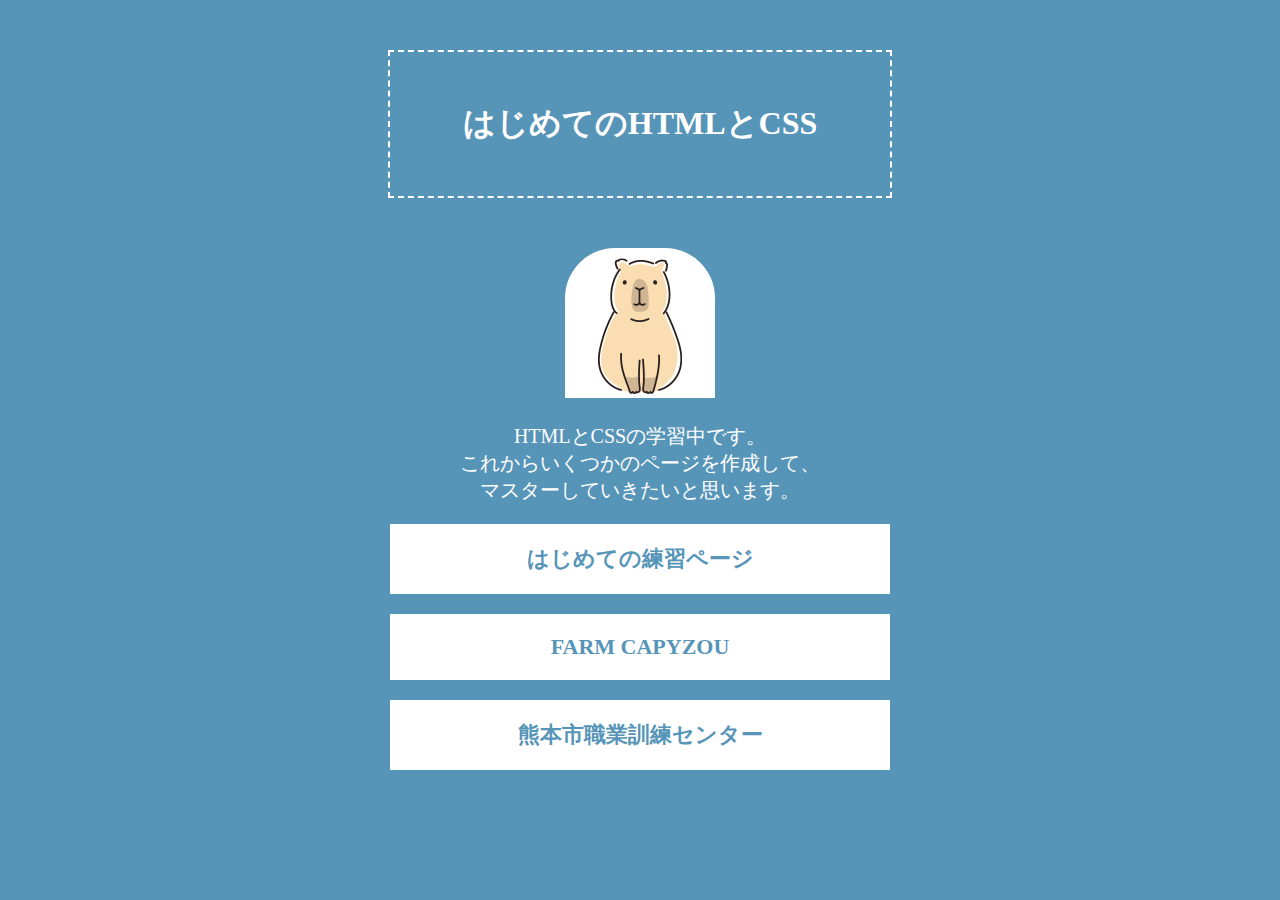
<file: index.html>
<!DOCTYPE html>
<html lang="ja">
<head>
    <meta charset="UTF-8">
    <meta name="viewport" content="width=device-width, initial-scale=1.0">
    <link rel="stylesheet" href="css/style.css">
    <title>はじめてのHTML</title>
</head>
<body>
<h1>はじめてのHTMLとCSS</h1>
<p><img src="img/capyzou02.png" alt="店主"></p>
<p>HTMLとCSSの学習中です。<br>
これからいくつかのページを作成して、<br>
マスターしていきたいと思います。</p>
<ul>
<li><a href="ren.html">はじめての練習ページ</a></li>
<!-- リンク未設定 -->
<li><a href="farm/index.html">FARM CAPYZOU</a></li>
<li><a href="https://kumamoto-vtc.jp/" target="_blank">熊本市職業訓練センター</a></li>
</ul>
</body>
</html>
</file>
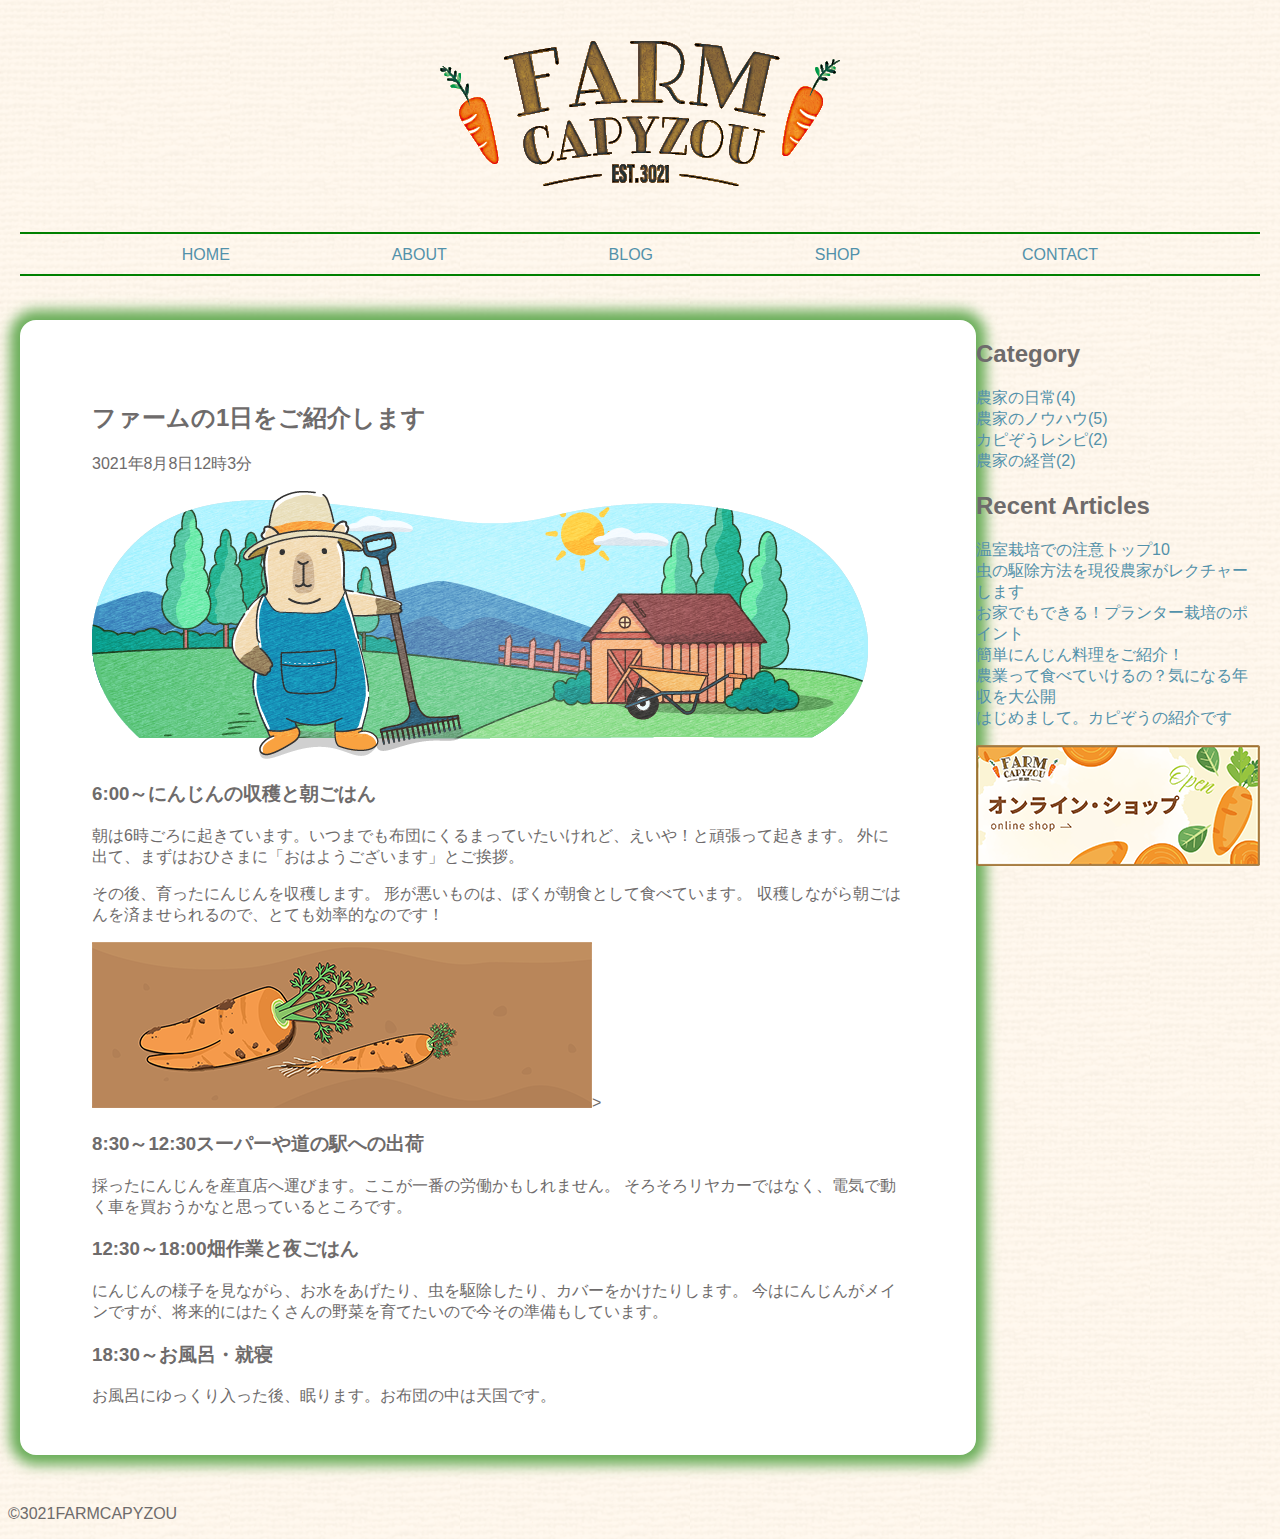
<file: farm/index.html>
<!DOCTYPE html>
<html lang="ja">
<head>
    <meta charset="UTF-8">
    <meta name="viewport" content="width=device-width, initial-scale=1.0">
    <link rel="stylesheet" href="css/styli.css">
    <title>FARM CAPYZOU|ファームカピぞう</title>
</head>
<body>
<header>
<h1><img src="images/logo.png" alt="FARMCAPYZOU"></h1>
<nav>
<ul>
<li><a href="#">HOME</a></li>
<li><a href="#">ABOUT</a></li>
<li><a href="#">BLOG</a></li>
<li><a href="#">SHOP</a></li>
<li><a href="#">CONTACT</a></li>
</ul>
</nav>
</header>
<div>
<main>
<article>
<h2>ファームの1日をご紹介します</h2>
<p>3021年8月8日12時3分</p>
<p><img src="images/eyecatch.png" alt="カピぞうが農園にいる絵"></p>
<section>
<h3>6:00～にんじんの収穫と朝ごはん</h3>
<p>朝は6時ごろに起きています。いつまでも布団にくるまっていたいけれど、えいや！と頑張って起きます。
外に出て、まずはおひさまに「おはようございます」とご挨拶。</p>
<p>その後、育ったにんじんを収穫します。
形が悪いものは、ぼくが朝食として食べています。
収穫しながら朝ごはんを済ませられるので、とても効率的なのです！</p>
<p><img src="images/carrots.png" alt="形の悪いにんじんの絵">></p>
</section>
<section>
<h3>8:30～12:30スーパーや道の駅への出荷</h3>
<p>採ったにんじんを産直店へ運びます。ここが一番の労働かもしれません。
そろそろリヤカーではなく、電気で動く車を買おうかなと思っているところです。</p>
</section>
<section>
<h3>12:30～18:00畑作業と夜ごはん</h3>
<p>にんじんの様子を見ながら、お水をあげたり、虫を駆除したり、カバーをかけたりします。
今はにんじんがメインですが、将来的にはたくさんの野菜を育てたいので今その準備もしています。</p>
</section>
<section>
<h3>18:30～お風呂・就寝</h3>
<p>お風呂にゆっくり入った後、眠ります。お布団の中は天国です。</p>
</section>
</article>
</main>
<aside>
<h2>Category</h2>
<ul>
<li><a href="#">農家の日常(4)</a></li>
<li><a href="#">農家のノウハウ(5)</a></li>
<li><a href="#">カピぞうレシピ(2)</a></li>
<li><a href="#">農家の経営(2)</a></li>
</ul>
<h2>Recent Articles</h2>
<ul>
<li><a href="#">温室栽培での注意トップ10</a></li>
<li><a href="#">虫の駆除方法を現役農家がレクチャーします</a></li>
<li><a href="#">お家でもできる！プランター栽培のポイント</a></li>
<li><a href="#">簡単にんじん料理をご紹介！</a></li>
<li><a href="#">農業って食べていけるの？気になる年収を大公開</a></li>
<li><a href="#">はじめまして。カピぞうの紹介です</a></li>
</ul>
<p><img src="images/side_banner.png" alt="オンラインショップ"></p>
</aside>
</div>
<footer>
<p>©3021FARMCAPYZOU</p>
</footer>    
</body>
</html>
</file>
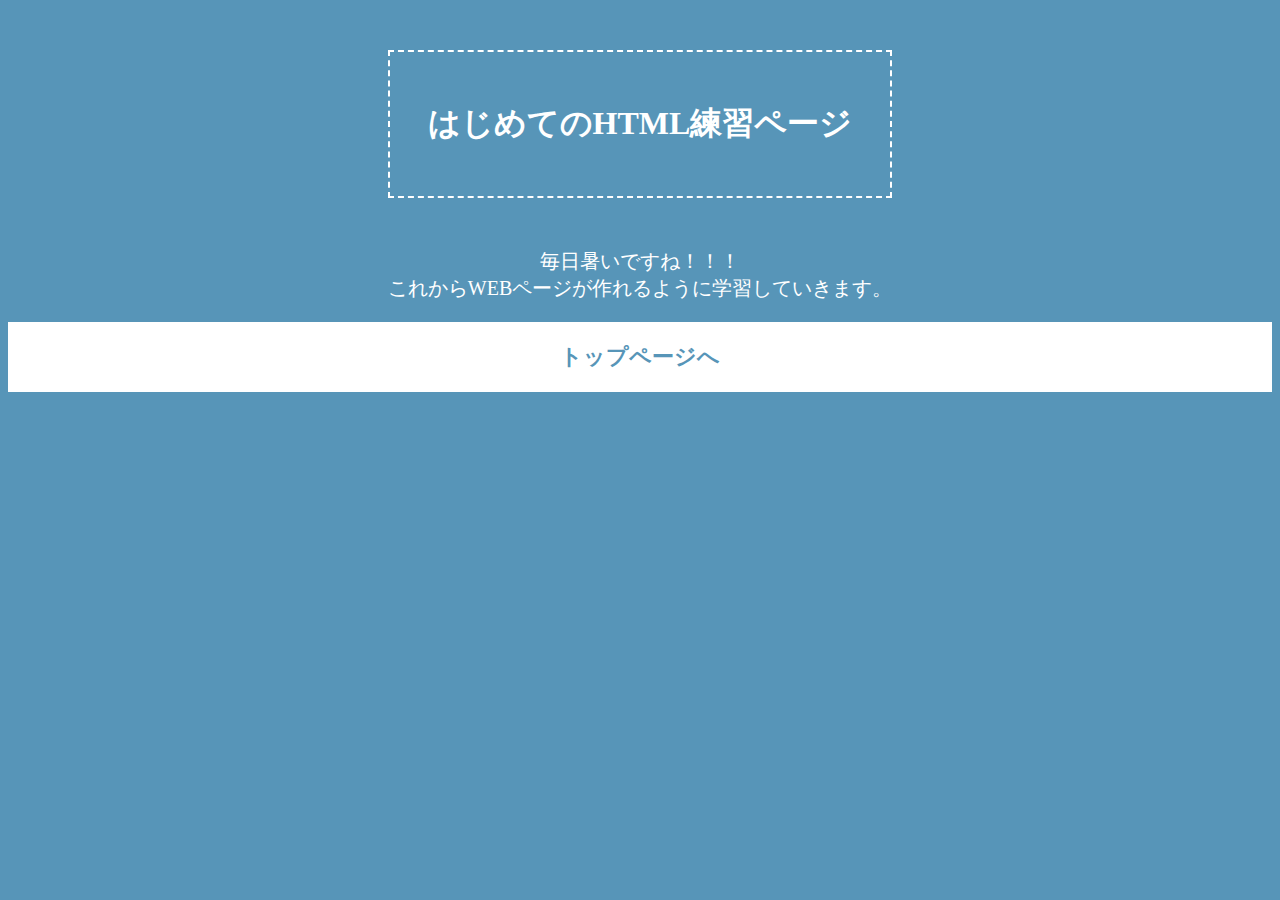
<file: ren.html>
<!DOCTYPE html>
<html lang="ja">
<head>
    <meta charset="UTF-8">
    <meta name="viewport" content="width=device-width, initial-scale=1.0">
    <link rel="stylesheet" href="css/style.css">
    <title>Document</title>
</head>
<body>
    <h1>はじめてのHTML練習ページ</h1>
    <p>毎日暑いですね！！！<br>
    これからWEBページが作れるように学習していきます。</p>
    <p><a href="index.html">トップページへ</a></p>
</body>
</html>
</file>
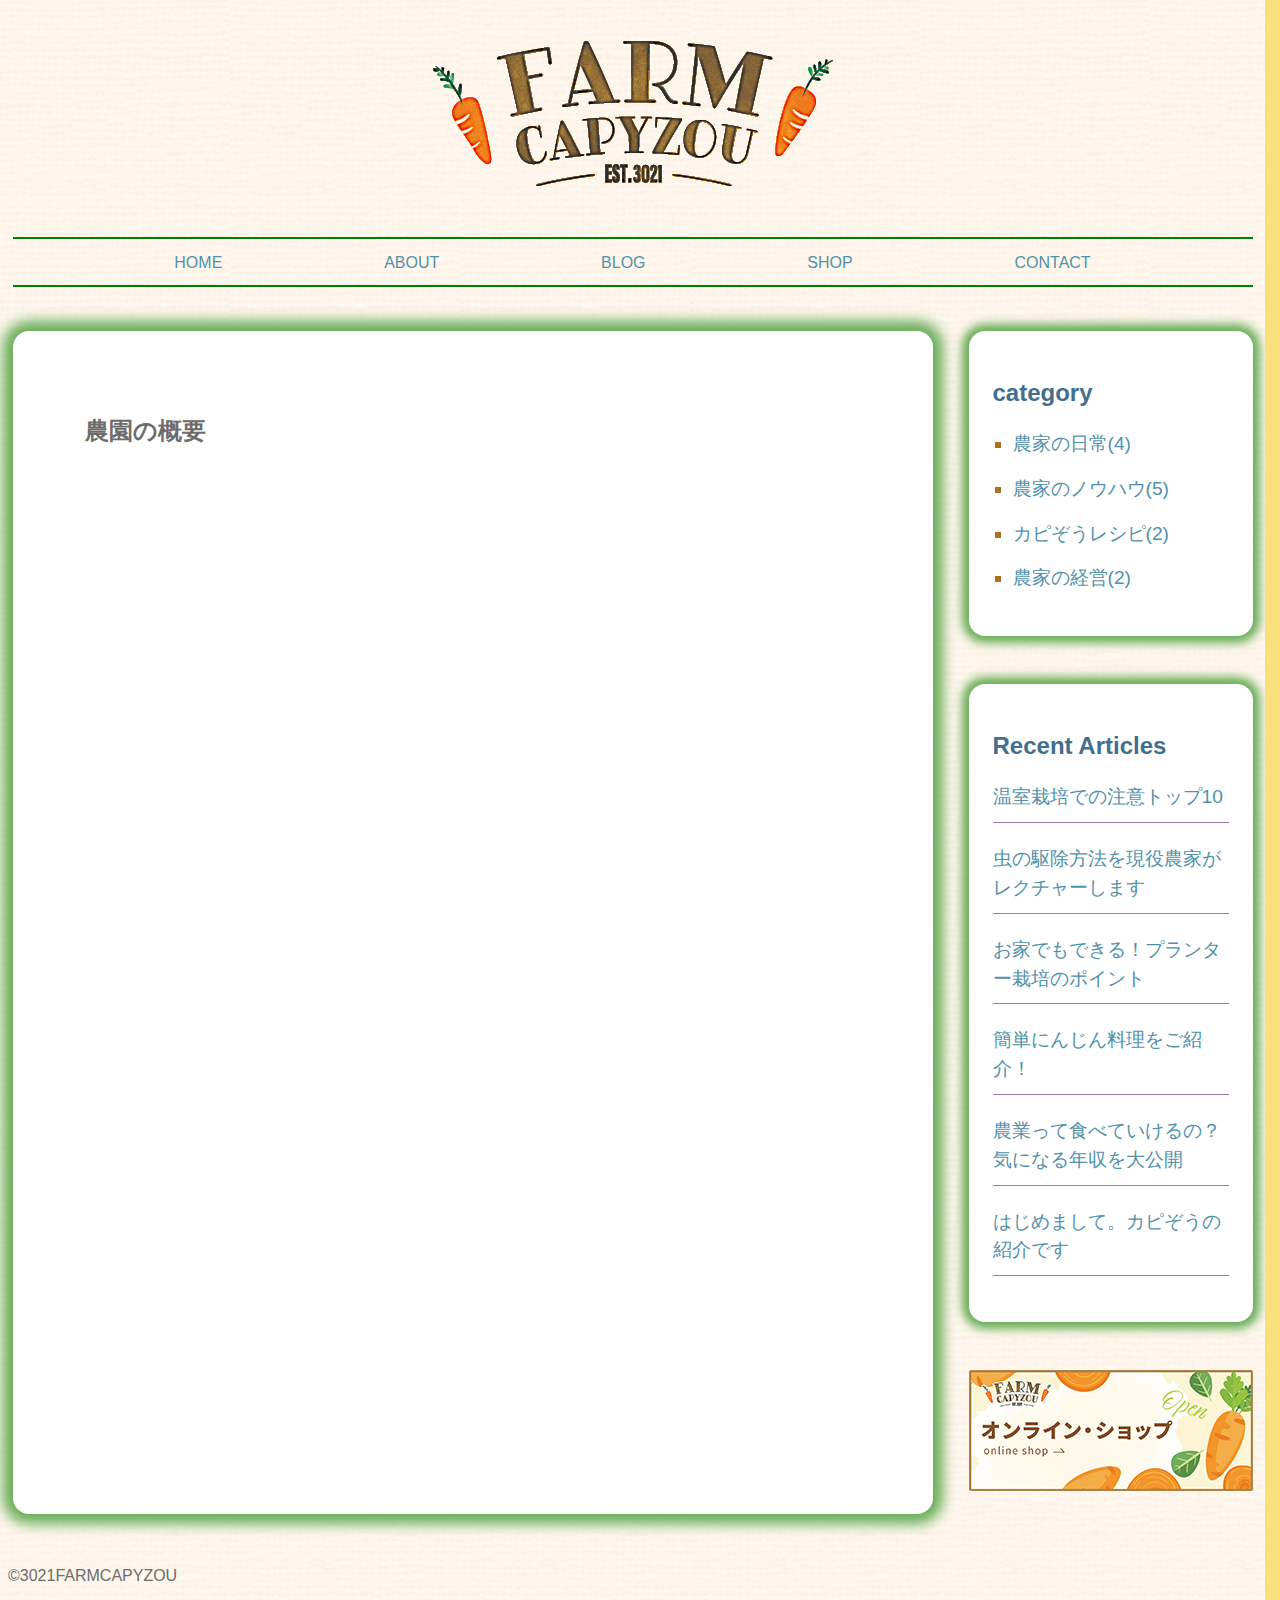
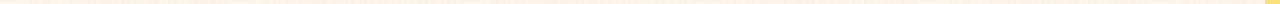
<file: farm/about.html>
<!DOCTYPE html>
<html lang="ja">
<head>
    <meta charset="UTF-8">
    <meta name="viewport" content="width=device-width, initial-scale=1.0">
    <link rel="stylesheet" href="css/uaplus.css">
    <link rel="stylesheet" href="css/styli.css">
    <title>FARM CAPYZOU|ファームカピぞう</title>
</head>
<body>
<header>
<h1><img src="images/logo.png" alt="FARMCAPYZOU"></h1>
<nav>
<ul>
<li><a href="index.html">HOME</a></li>
<li><a href="about.html">ABOUT</a></li>
<li><a href="blog.html">BLOG</a></li>
<li><a href="shop.html">SHOP</a></li>
<li><a href="contact.html">CONTACT</a></li>
</ul>
</nav>
</header>
<div>
<main>
<h2>農園の概要</h2>
</main>
<aside>
<nav class="categoryNav" >
<h2>category</h2>
<ul>
<li><a href="#">農家の日常(4)</a></li>
<li><a href="#">農家のノウハウ(5)</a></li>
<li><a href="#">カピぞうレシピ(2)</a></li>
<li><a href="#">農家の経営(2)</a></li>
</ul>
</nav>
<nav class="recentNav">
<h2>Recent Articles</h2>
<ul>
<li><a href="#">温室栽培での注意トップ10</a></li>
<li><a href="#">虫の駆除方法を現役農家がレクチャーします</a></li>
<li><a href="#">お家でもできる！プランター栽培のポイント</a></li>
<li><a href="#">簡単にんじん料理をご紹介！</a></li>
<li><a href="#">農業って食べていけるの？気になる年収を大公開</a></li>
<li><a href="#">はじめまして。カピぞうの紹介です</a></li>
</ul>
</nav>
<p><img src="images/side_banner.png" alt="オンラインショップ"></p>
</aside>
</div>
<footer>
<p>©3021FARMCAPYZOU</p>
</footer>    
</body>
</html>
</file>
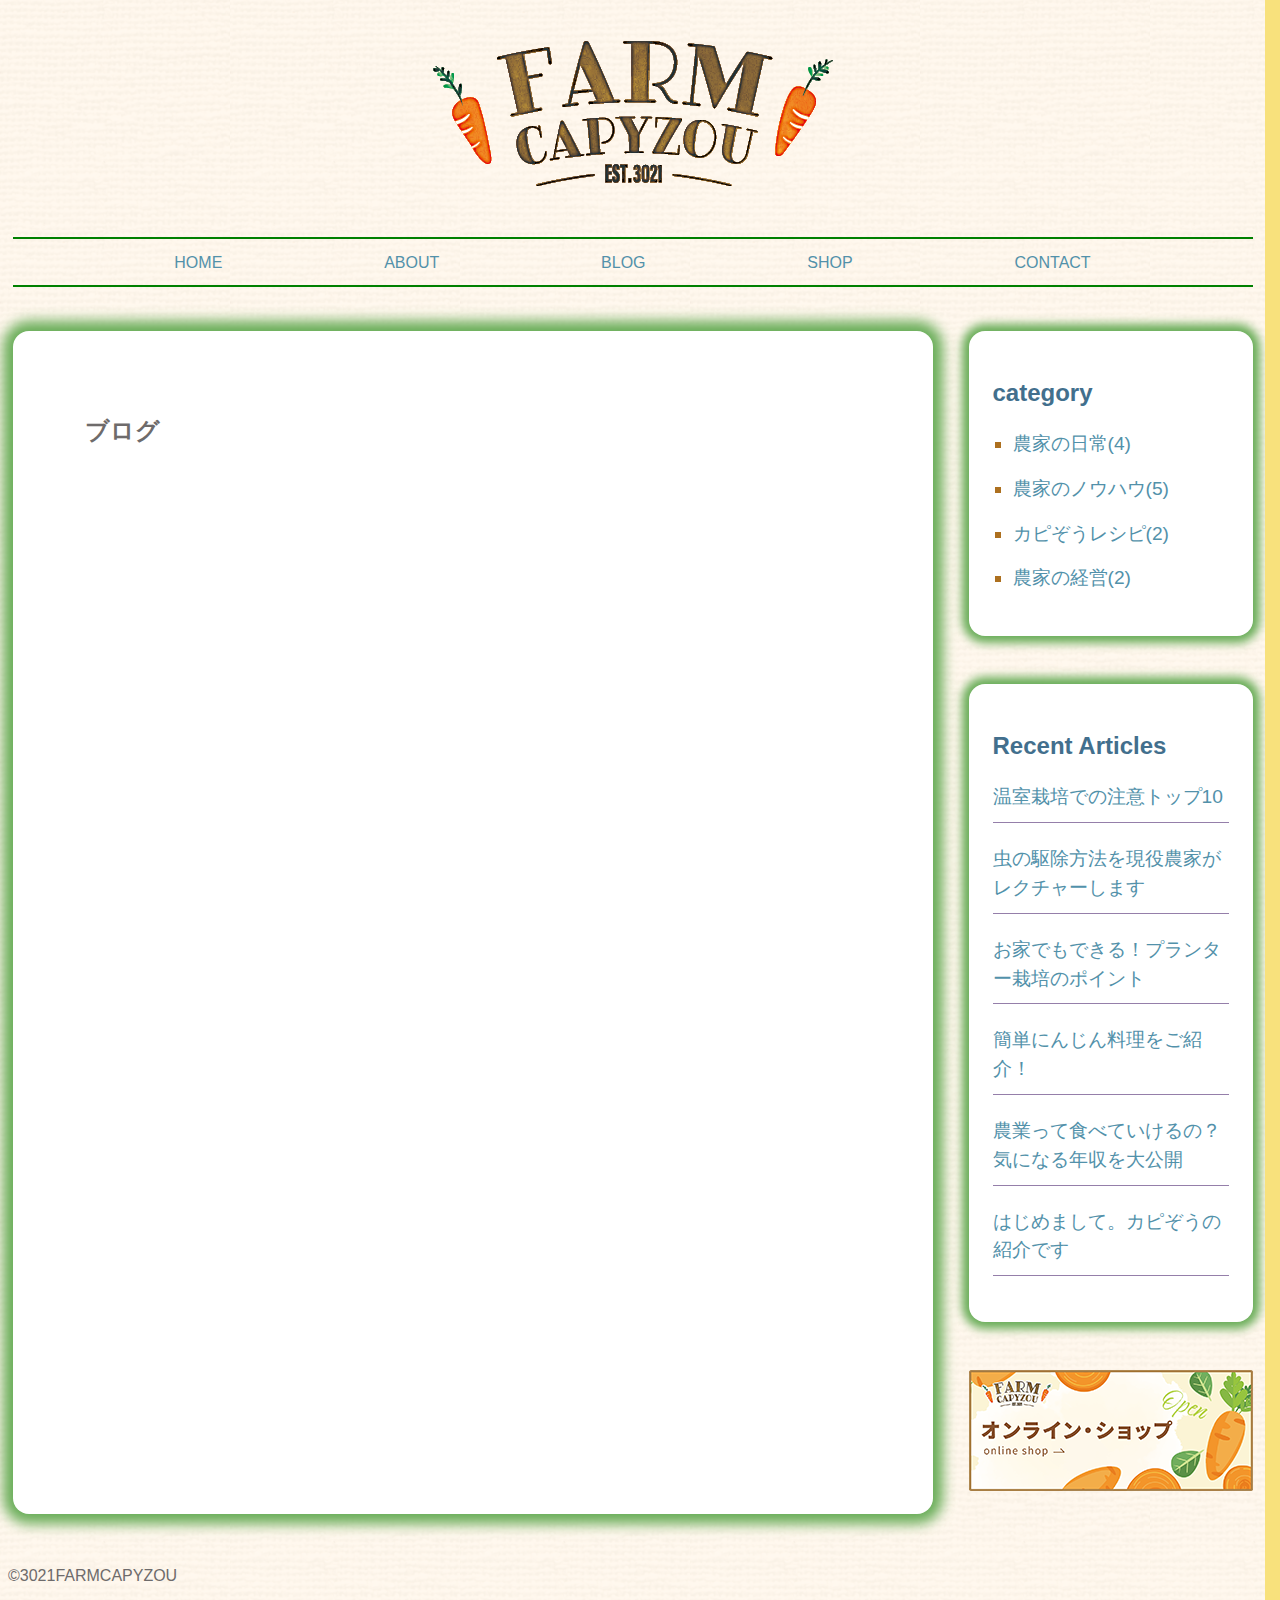
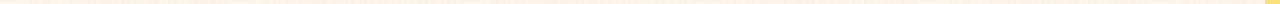
<file: farm/blog.html>
<!DOCTYPE html>
<html lang="ja">
<head>
    <meta charset="UTF-8">
    <meta name="viewport" content="width=device-width, initial-scale=1.0">
    <link rel="stylesheet" href="css/uaplus.css">
    <link rel="stylesheet" href="css/styli.css">
    <title>FARM CAPYZOU|ファームカピぞう</title>
</head>
<body>
<header>
<h1><img src="images/logo.png" alt="FARMCAPYZOU"></h1>
<nav>
<ul>
<li><a href="index.html">HOME</a></li>
<li><a href="about.html">ABOUT</a></li>
<li><a href="blog.html">BLOG</a></li>
<li><a href="shop.html">SHOP</a></li>
<li><a href="contact.html">CONTACT</a></li>
</ul>
</nav>
</header>
<div>
<main>
<h2>ブログ</h2>
</main>
<aside>
<nav class="categoryNav" >
<h2>category</h2>
<ul>
<li><a href="#">農家の日常(4)</a></li>
<li><a href="#">農家のノウハウ(5)</a></li>
<li><a href="#">カピぞうレシピ(2)</a></li>
<li><a href="#">農家の経営(2)</a></li>
</ul>
</nav>
<nav class="recentNav">
<h2>Recent Articles</h2>
<ul>
<li><a href="#">温室栽培での注意トップ10</a></li>
<li><a href="#">虫の駆除方法を現役農家がレクチャーします</a></li>
<li><a href="#">お家でもできる！プランター栽培のポイント</a></li>
<li><a href="#">簡単にんじん料理をご紹介！</a></li>
<li><a href="#">農業って食べていけるの？気になる年収を大公開</a></li>
<li><a href="#">はじめまして。カピぞうの紹介です</a></li>
</ul>
</nav>
<p><img src="images/side_banner.png" alt="オンラインショップ"></p>
</aside>
</div>
<footer>
<p>©3021FARMCAPYZOU</p>
</footer>    
</body>
</html>
</file>
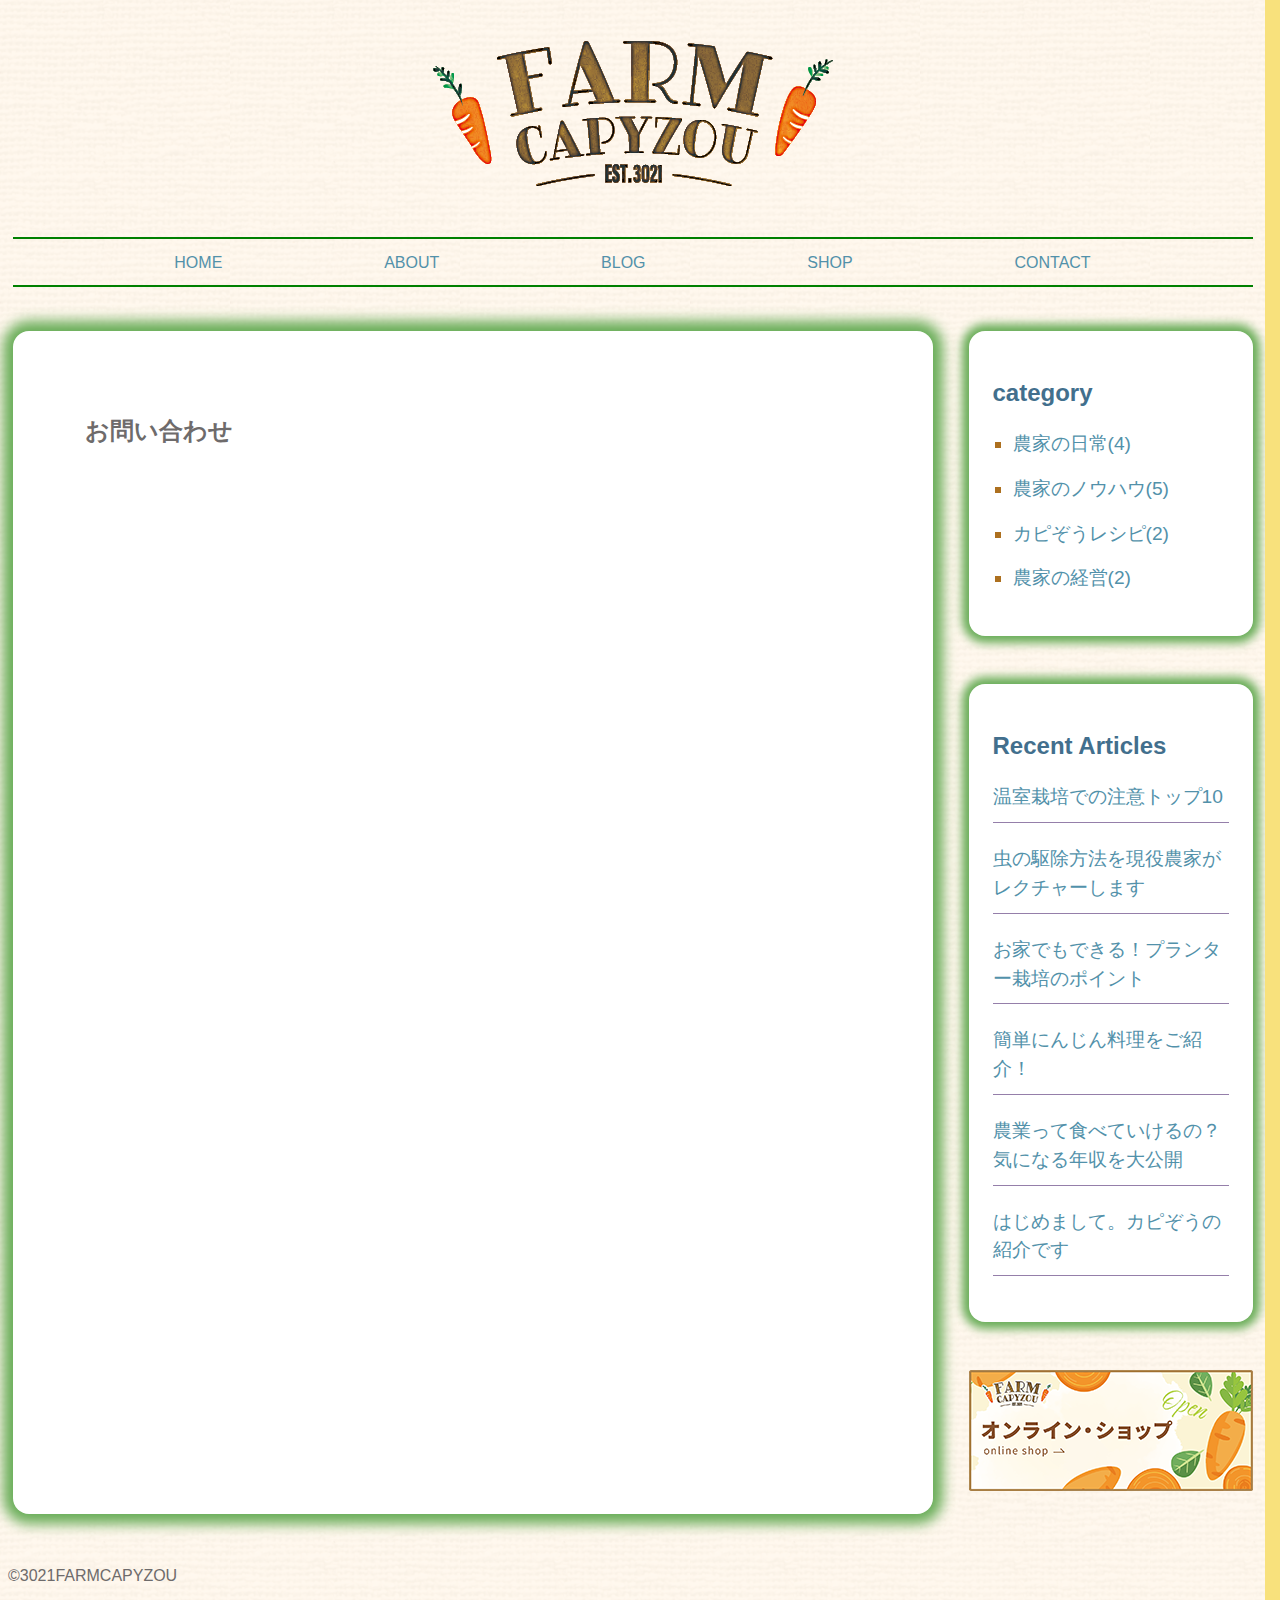
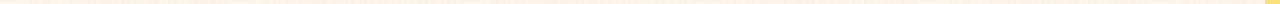
<file: farm/contact.html>
<!DOCTYPE html>
<html lang="ja">
<head>
    <meta charset="UTF-8">
    <meta name="viewport" content="width=device-width, initial-scale=1.0">
    <link rel="stylesheet" href="css/uaplus.css">
    <link rel="stylesheet" href="css/styli.css">
    <title>FARM CAPYZOU|ファームカピぞう</title>
</head>
<body>
<header>
<h1><img src="images/logo.png" alt="FARMCAPYZOU"></h1>
<nav>
<ul>
<li><a href="index.html">HOME</a></li>
<li><a href="about.html">ABOUT</a></li>
<li><a href="blog.html">BLOG</a></li>
<li><a href="shop.html">SHOP</a></li>
<li><a href="contact.html">CONTACT</a></li>
</ul>
</nav>
</header>
<div>
<main>
<h2>お問い合わせ</h2>
</main>
<aside>
<nav class="categoryNav" >
<h2>category</h2>
<ul>
<li><a href="#">農家の日常(4)</a></li>
<li><a href="#">農家のノウハウ(5)</a></li>
<li><a href="#">カピぞうレシピ(2)</a></li>
<li><a href="#">農家の経営(2)</a></li>
</ul>
</nav>
<nav class="recentNav">
<h2>Recent Articles</h2>
<ul>
<li><a href="#">温室栽培での注意トップ10</a></li>
<li><a href="#">虫の駆除方法を現役農家がレクチャーします</a></li>
<li><a href="#">お家でもできる！プランター栽培のポイント</a></li>
<li><a href="#">簡単にんじん料理をご紹介！</a></li>
<li><a href="#">農業って食べていけるの？気になる年収を大公開</a></li>
<li><a href="#">はじめまして。カピぞうの紹介です</a></li>
</ul>
</nav>
<p><img src="images/side_banner.png" alt="オンラインショップ"></p>
</aside>
</div>
<footer>
<p>©3021FARMCAPYZOU</p>
</footer>    
</body>
</html>
</file>
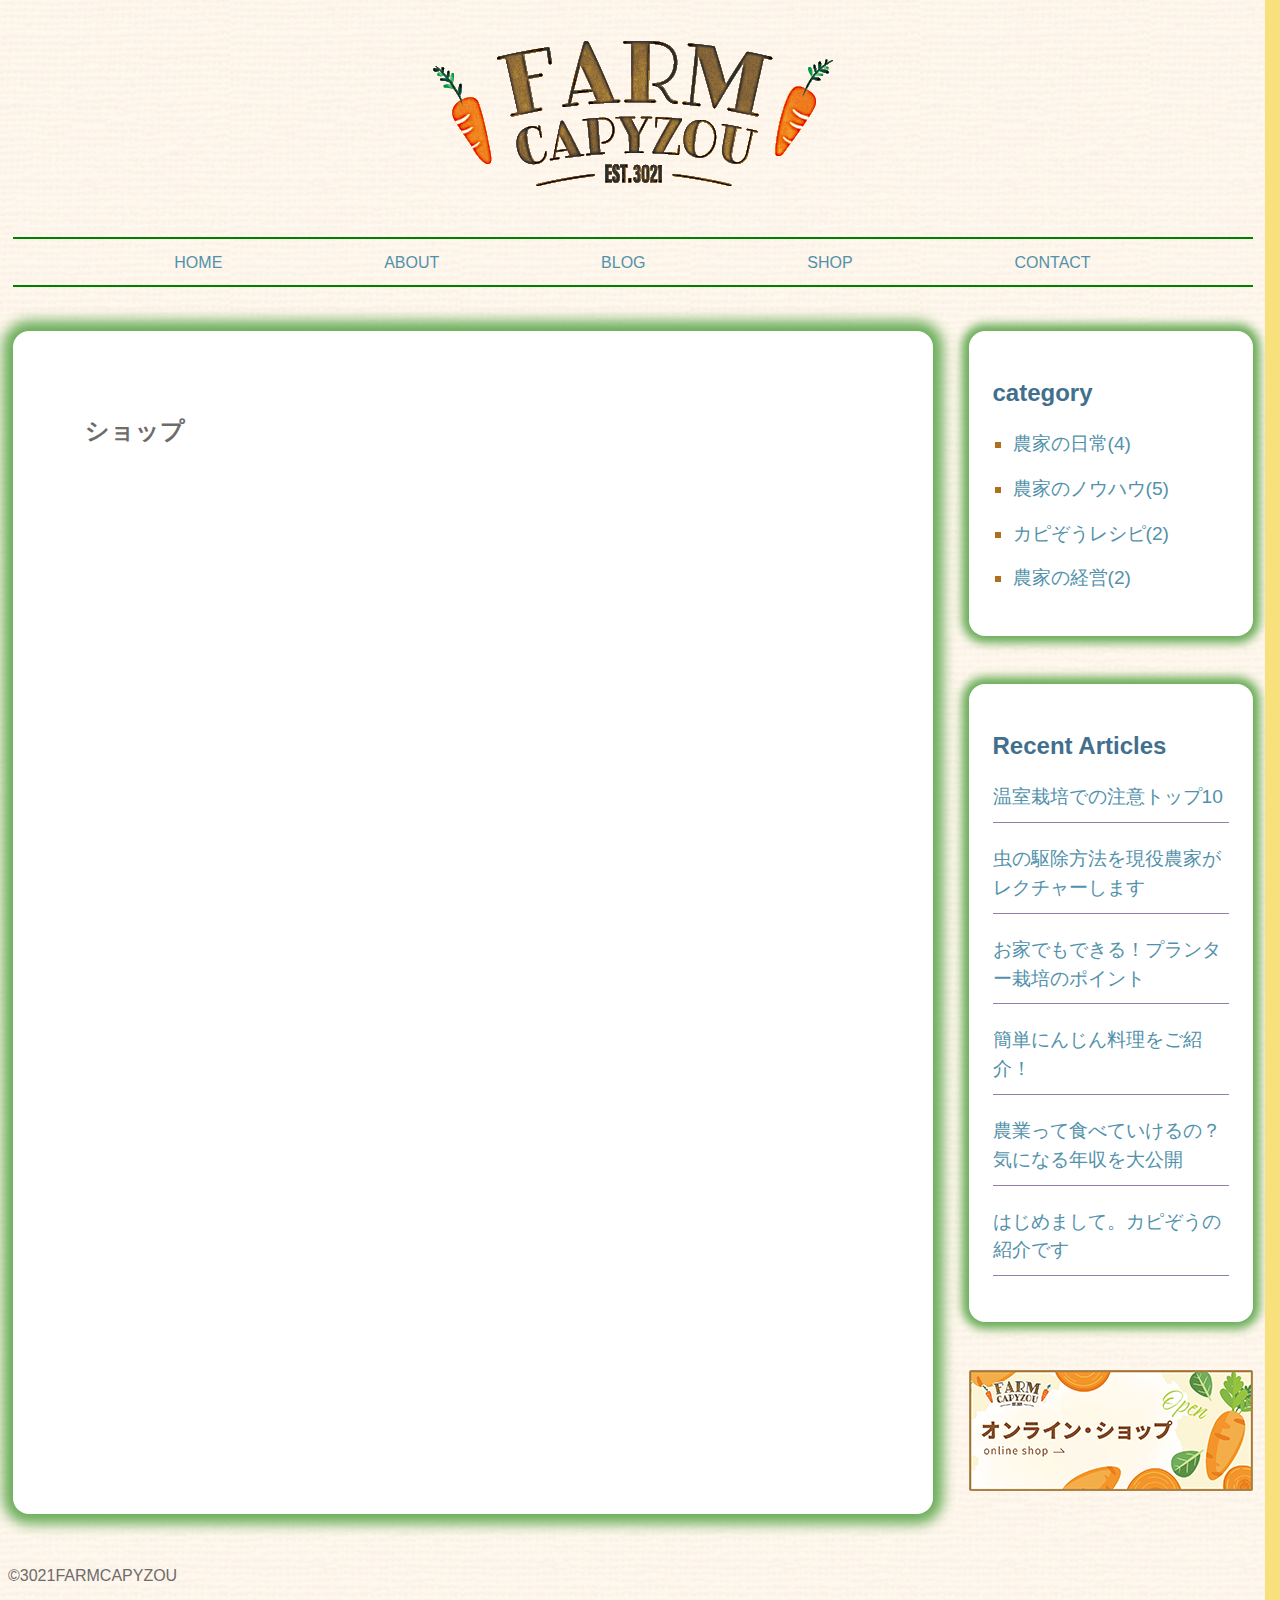
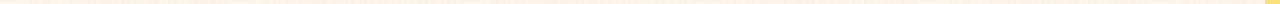
<file: farm/shop.html>
<!DOCTYPE html>
<html lang="ja">
<head>
    <meta charset="UTF-8">
    <meta name="viewport" content="width=device-width, initial-scale=1.0">
    <link rel="stylesheet" href="css/uaplus.css">
    <link rel="stylesheet" href="css/styli.css">
    <title>FARM CAPYZOU|ファームカピぞう</title>
</head>
<body>
<header>
<h1><img src="images/logo.png" alt="FARMCAPYZOU"></h1>
<nav>
<ul>
<li><a href="index.html">HOME</a></li>
<li><a href="about.html">ABOUT</a></li>
<li><a href="blog.html">BLOG</a></li>
<li><a href="shop.html">SHOP</a></li>
<li><a href="contact.html">CONTACT</a></li>
</ul>
</nav>
</header>
<div>
<main>
<h2>ショップ</h2>
</main>
<aside>
<nav class="categoryNav" >
<h2>category</h2>
<ul>
<li><a href="#">農家の日常(4)</a></li>
<li><a href="#">農家のノウハウ(5)</a></li>
<li><a href="#">カピぞうレシピ(2)</a></li>
<li><a href="#">農家の経営(2)</a></li>
</ul>
</nav>
<nav class="recentNav">
<h2>Recent Articles</h2>
<ul>
<li><a href="#">温室栽培での注意トップ10</a></li>
<li><a href="#">虫の駆除方法を現役農家がレクチャーします</a></li>
<li><a href="#">お家でもできる！プランター栽培のポイント</a></li>
<li><a href="#">簡単にんじん料理をご紹介！</a></li>
<li><a href="#">農業って食べていけるの？気になる年収を大公開</a></li>
<li><a href="#">はじめまして。カピぞうの紹介です</a></li>
</ul>
</nav>
<p><img src="images/side_banner.png" alt="オンラインショップ"></p>
</aside>
</div>
<footer>
<p>©3021FARMCAPYZOU</p>
</footer>    
</body>
</html>
</file>
<file: css/style.css>
@charset "utf-8";

body{
    color:rgb(255, 255, 255);
    background-color:#5795b8;
}

p{
    color:rgb(255, 255, 255);
    font-size:20px;
}
h1{
    border:2.5px dashed #ffffff;
    padding:50px 0;
    margin:50px auto;
    width: 500px;
    /* box-sizing:border-box; */
    text-align:center;
}
p,ul{
text-align:center;
}
img{
    border-radius:50px 50px 0 0;
}
ul{
    list-style-type:none;
    padding-left:0;
    width:500px;
    margin:0 auto;
}
li{
    margin-bottom:20px;
}
a{
    background-color:rgb(255, 255, 255);
    display:block;
    padding:20px 0;
    text-decoration:none;
    color:#5795b8;
    font-weight:bold;
    font-size:22px;
}
</file>
<file: farm/css/styli.css>
@charset "utf-8";
    html{
        font-size:16px;
    }

body{
    color:rgb(110, 107, 107);
    font-family:"arial black","HG丸ｺﾞｼｯｸM-PRO",sans-serif;
    background-color:#f8e17c;
     background-image:url(../images/bg.png);
     /* background-repeat:no-repeat;
     background-position:center bottom; */
}
header{
    /* background-color: rgb(187, 219, 238); */
    width: 1240px;
    margin: 0 auto 44px;
}
h1{
    text-align:center ;
    padding: 20px 0 16px;
}
ul{
    list-style-type: none;
    padding-left:0;
}
header nav ul{
    display: flex;
    justify-content: space-evenly;
    border-top: 2px solid green;
    border-bottom: 2px solid green;
    padding: 12px 0 10px;
}
a{
    text-decoration:none;
    color: rgb(82, 145, 170);
}
div{
    display: flex;
    justify-content:space-between;
    width:1240px;
    margin:0 auto 50px;
}
main{
    flex-basis:920px;
    background-color: rgb(255, 255, 255);
    border-radius:16px;
    padding:62px 72px 32px 72px;
    box-shadow:0px 0px 13px 10px rgb(105, 173, 88);
}
aside{
    flex-basis:284px;
}

aside nav{
    background-color: rgb(255, 255, 255);
    border-radius:16px;
    padding:24px;
    box-shadow:0px 0px 10px 7px rgb(105, 173, 88);
    margin-bottom:48px;
}
aside nav h2{
    margin-bottom:18px;
    font-size:1.5rem;
    font-weight:bold;
    color:rgb(66, 111, 141);
}
aside nav ul{
    font-size:1.2rem;
}
.categoryNav ul li{
    list-style-type:square;
    color: rgb(173, 112, 31);
    margin:0 0 16px 20px;
}
.recentNav ul li{
    border-bottom:1px solid rgb(149, 127, 170);
    padding-bottom:10px;
    margin-bottom:22px;
}
/* 640px以下 */

@media screen and (max-width:640px){
    html{
        font-size:13px;
    }
header{
    /* background-color: rgb(187, 219, 238); */
    width: 100%;
}
    h1{
    text-align:left;
    padding: 20px 0 16px;
}

    main{
        margin-left:16px;
        margin-right:16px;
        margin-bottom:30px;
    }
    aside{
        margin-left:16px;
        margin-right:16px;
        margin-bottom:30px;
    }

    div{
        display:block;
        width:100%;
    }
}
</file>
<file: farm/css/uaplus.css>
/**
 * uaplus.css version 0.0.1
 */

/**
 * Different box model
 * 
 * We use the traditional box model, where the padding and border 
 * of the element is drawn inside and not outside the specified 
 * width and height. That makes combining relative and absolute 
 * units in properties like <code>inline-size</code> and 
 * <code>block-size</code> easier.
 * 
 * See https://en.wikipedia.org/wiki/CSS_box_model
 */
*,
*::after,
*::before {
  box-sizing: border-box;
}

/**
 * Improve focus styles
 *
 * Add spacing between content and its focus outline.
 */
:focus-visible {
  outline-offset: 3px;
}

/**
 * Disable text size adjustment
 * 
 * To improve readability on non-mobile optimized websites, browsers
 * like mobile Safari increase the default font size when you switch
 * a website from portrait to landscape. We don't want that for our 
 * optimized sites.
 *
 * See https://kilianvalkhof.com/2022/css-html/your-css-reset-needs-text-size-adjust-probably/
 */
:where(html) {
  -webkit-text-size-adjust: none;
  text-size-adjust: none;
}

/**
 * Increase line height
 *
 * Long paragraphs are easier to read if the line height is higher.
 */
:where(html) {
  line-height: 1.5;
}

/**
 * Add scrollbar gutter
 *
 * Prevent the page from “jumping” when switching from a long to a short page.
 *
 */
:where(html) {
  scrollbar-gutter: stable;
}

/**
 * Remove UA styles for h1s nested in sectioning content
 *
 * Nesting h1s in section, articles, etc., shouldn't influence the 
 * styling of the heading since nesting doesn't influence 
 * semantics either.
 * 
 * See https://github.com/whatwg/html/issues/7867#issuecomment-2632395167
 * See https://github.com/whatwg/html/pull/11102
 * See https://html.spec.whatwg.org/#sections-and-headings
 */
:where(h1) {
  font-size: 2em;
  margin-block: 0.67em;
}

/**
 * Improve abbreviations with titles
 * 
 * The abbr element with the title isn't helpful regarding 
 * accessibility because support is inconsistent, and it's only 
 * accessible to some users. Still, it's commonly used. 
 * This rule shows a dotted underline on abbreviations in all 
 * browsers (there's a bug in Safari) and changes the cursor.
 * 
 * See https://adrianroselli.com/2024/01/using-abbr-element-with-title-attribute.html
 */
:where(abbr[title]) {
  cursor: help;
  text-decoration-line: underline;
  text-decoration-style: dotted;
}

/**
 * Optimize mark element in Forced Colors Mode
 *
 * The colors of the mark element don't change in Forced Colors Mode,
 * which can be problematic. Use system colors instead.
 * 
 * See https://adrianroselli.com/2017/12/tweaking-text-level-styles.html#MarkWHCM
 */
@media (forced-colors: active) {
  mark {
    color: HighlightText;
    background-color: Highlight;
  }
}

/**
 * Announce del, ins, and s to screen readers
 * 
 * With the exception of NVDA (2024.4.2), which announces "deletion",
 * none of the common screen readers announces the <s> element.
 * Voice Over on macOS and iOS and Narrator don't announce 
 * <ins> and <del>. Usually, screen readers not announcing text-level
 * semantics is something we just accept, but devs using elements 
 * like <s> without knowing that they may not convey semantics is a 
 * common issue. We announce the start and end of stricken, inserted,
 * and deleted content with pseudo-elements. For languages other 
 * than English, you should provide translations, e.g. :lang(de) 
 * :where(s::before) { content: "Durchgestrichener Text Beginn "; }
 * 
 * See https://adrianroselli.com/2017/12/tweaking-text-level-styles.html
 */
 :where(del, ins, s)::before, 
 :where(del, ins, s)::after 
 {
   clip-path: inset(100%);
   clip: rect(1px, 1px, 1px, 1px);
   height: 1px;
   width: 1px;
   overflow: hidden;
   position: absolute;
   white-space: nowrap;
   content: "test"
 }
 
 :where(s)::before {
   content: "stricken text start ";
 }
 
 :where(s)::after {
   content: " stricken text end";
 }
 
 :where(del)::before {
   content: "deletion start ";
 }
 
 :where(del)::after {
   content: " deletion end";
 }
 
 :where(ins)::before {
   content: "insertion start ";
  }
 
 :where(ins)::after {
   content: " insertion end";
 }

/**
 * Avoid overflow caused by embedded content
 * 
 * Ensure that embedded content (audio, video, images, etc.) 
 * doesn't overflow its container.
 */
:where(audio, iframe, img, svg, video) {
  max-block-size: 100%;
  max-inline-size: 100%;
}

/**
 * Prevent fieldsets from causing overflow
 *
 * Reset the default `min-inline-size: min-content` to prevent
 * children from stretching fieldsets
 *
 * See https://github.com/twbs/bootstrap/issues/12359
 * and https://html.spec.whatwg.org/multipage/#the-fieldset-and-legend-elements
 */
:where(fieldset) {
  min-inline-size: 0;
}

/**
 * Turn labels into block elements
 * 
 * Labels for inputs, selects, and textarea should be block 
 * elements.
 */
:where(label):has(+ :where(textarea, input, select)) {
  display: block;
}

/**
 * Increase the block-size of textareas
 *
 * The default height of textareas is small. We increase it a bit.
 */
:where(textarea:not([rows])) {
  min-block-size: 6em;
}

/**
 * Inherit font styling in form elements
 * 
 * buttons, inputs, selects, and textarea should have the same font
 * family and size as the rest of the page.
 */
:where(button, input, select, textarea) {
  font-family: inherit;
  font-size: inherit;
}

/**
 * Normalize search input styles
 *  
 * Remove the rounded corners of search inputs on macOS and IOS 
 * and normalize the background color
 */
:where([type="search"]) {
  -webkit-appearance: textfield;
}

/* iOS only */
@supports (-webkit-touch-callout: none) {
  :where([type="search"]) {
    border: 1px solid -apple-system-secondary-label;
    background-color: canvas;
  }
}

/**
 * Maintain direction in some input types
 * 
 * Some input types should remain left-aligned in right-to-left
 * languages,but only if the value isn't empty because the 
 * placeholder should be right-aligned.
 *
 * See https://rtlstyling.com/posts/rtl-styling#form-inputs
 */
:where([type="tel"], [type="url"], [type="email"], [type="number"]):not(
    :placeholder-shown
  ) {
  direction: ltr;
}

/**
 * Improve table styling
 *  
 * With the default styling, tables are hard to scan. These rules 
 * add padding and collapsed borders.
 */
:where(table) {
  border-collapse: collapse;
  border: 1px solid;
}

:where(th, td) {
  border: 1px solid;
  padding: 0.25em 0.5em;
}

/**
 * Fading dialogs
 *  
 * Add fade in and fade out transitions for the dialog element
 * and backdrops
 */
:where(dialog)::backdrop {
  background: oklch(0% 0 0 / 0.3);
}

:where(dialog),
:where(dialog)::backdrop {
  opacity: 0;
  transition: opacity 300ms ease-out, display 300ms allow-discrete,
    overlay 300ms allow-discrete;
}

:where(dialog[open]),
:where(dialog[open])::backdrop {
  opacity: 1;
}

@starting-style {
  :where(dialog[open]),
  :where(dialog[open])::backdrop {
    opacity: 0;
  }
}

/**
 * Increase specificity of [hidden]
 *  
 * Make it harder to accidentally unhide elements with the 
 * [hidden] attribute while still maintaining the until-found 
 * functionality.
 */
[hidden]:not([hidden="until-found"]) {
  display: none !important;
}
</file>
